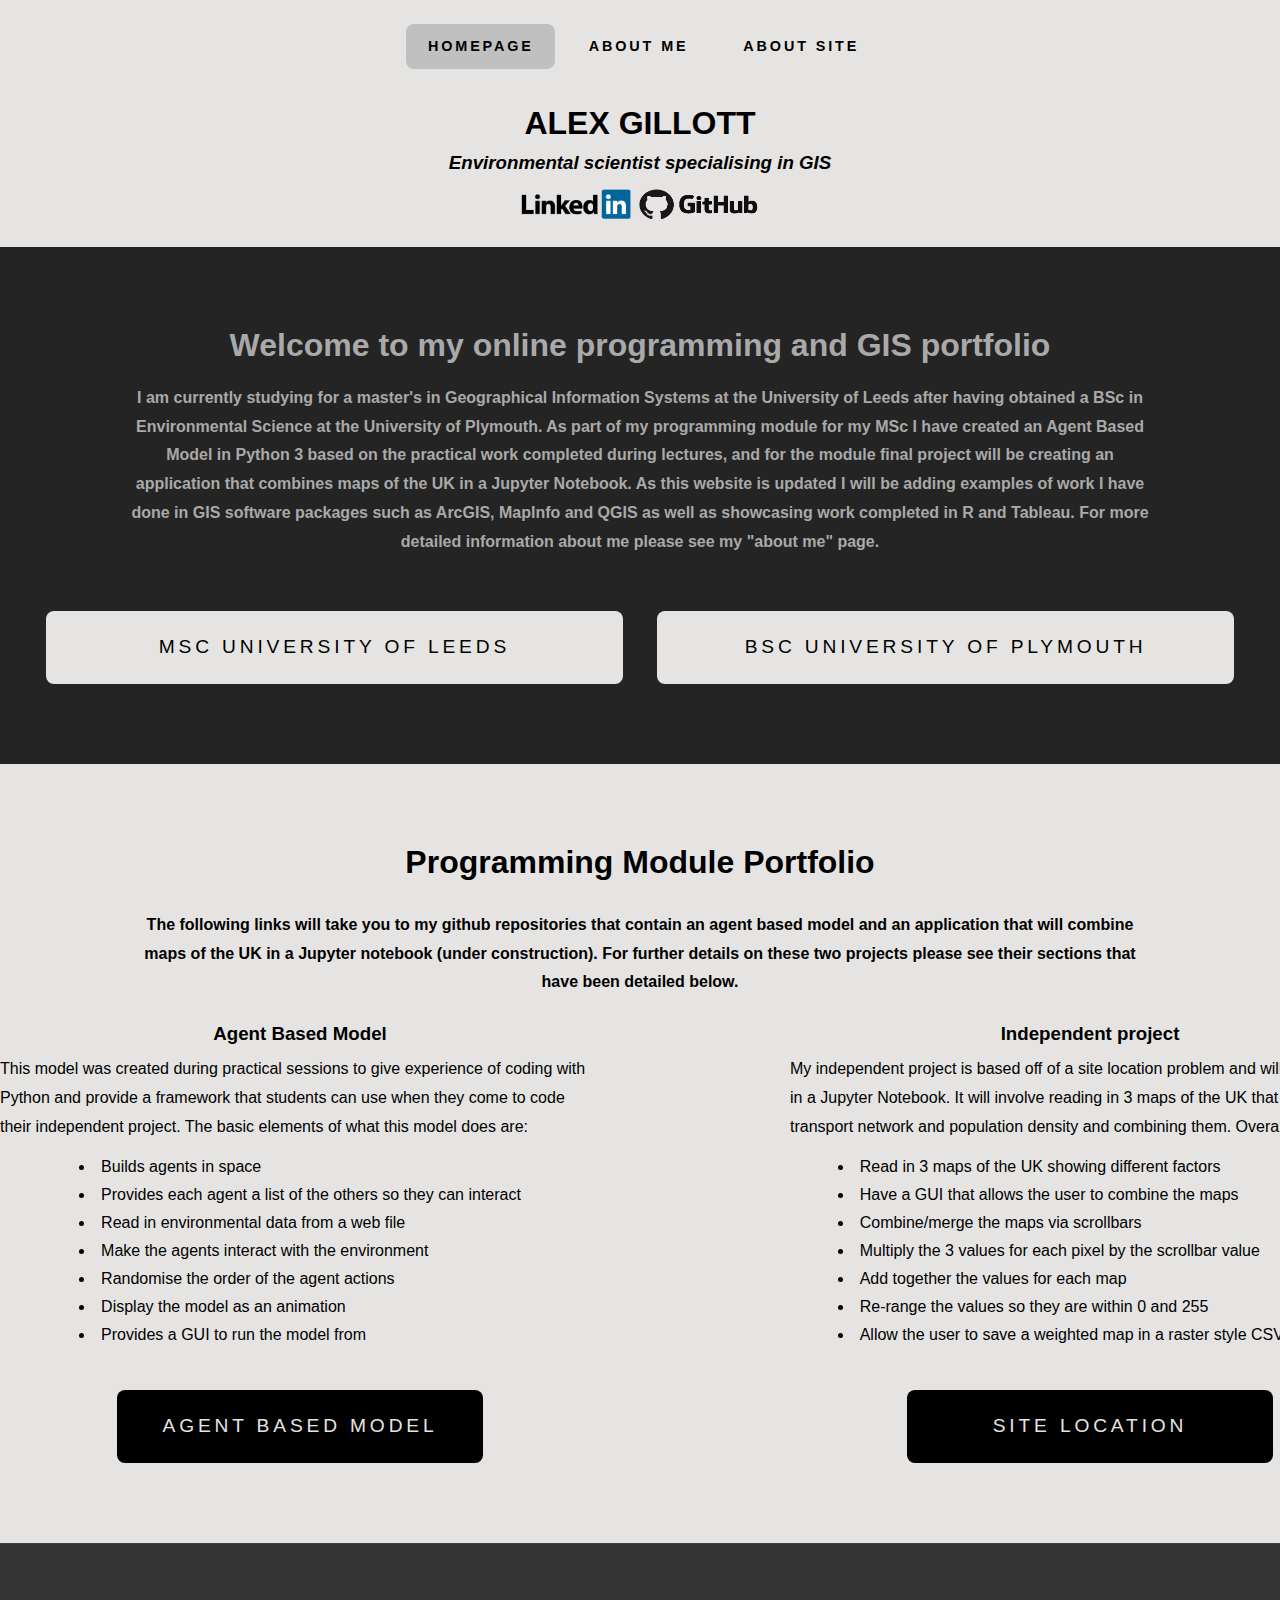
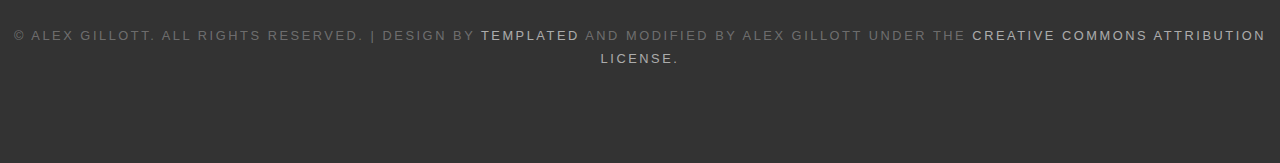
<file: index.html>
<!-- Design of website used a modified template from http://templated.co under Creative Commons Attribution License -->
<!-- URL of template used https://templated.co/adequately -->


<!DOCTYPE html>
<HTML>
	<HEAD>
        <!-- metatags - guidence taken from https://www.w3schools.com/tags/tag_meta.asp -->
        <meta charset="UTF-8">
        <meta name="viewport" content="width=device-width, initial-scale=1.0">
        <link href="./style.css" type="text/css" rel="stylesheet">
		<TITLE>Alex Gillott</TITLE>
	</HEAD>

<!-- Section 1 of homepage -->
<!-- position of initial <div> elements taken from template -->
<BODY>
    <div id="header-section1">
        <div id="header" class="container">
            <div id="menu">
			<ul>
				<li class="current_page_item"><a href="#">Homepage</a></li>
				<li><a href="AboutMe.html">About me</a></li>
				<li><a href="AboutSite.html">About site</a></li>
			</ul>
            </div>
            <div id="intro">
                <h1 id="intro_1">ALEX GILLOTT</h1>
                <h3 id="intro_2">Environmental scientist specialising in GIS</h3>
            </div>
        </div>
            <div>
                <ul class="HEADER">
                    <li class="HEADER"><a href="https://www.linkedin.com/in/alex-gillott-a35b92150/" target="_blank">
                        <img src="LinkedIn_Logo.svg.png" alt="linkedin logo" style="width:110px;height:30px;border:0;"></a>&nbsp</li>
                    <li class="HEADER"><a href="https://github.com/AlexGillott" target="_blank">
                        <img src="github.png" alt="github logo" style="width:120px;height:30px;border:0;"></a></li>
                </ul>    
        
            </div>
    </div>    
    
    
<!-- Section 2 of homepage --> 
     
    <div id="wrapper1">
        <div id="section2">
		  <h1> Welcome to my online programming and GIS portfolio</h1>
            <div>
                <p class="introduction">I am currently studying for a master's in Geographical Information Systems at the University of Leeds after having obtained a BSc
            in Environmental Science at the University of Plymouth. As part of my programming module for my MSc I have created an Agent Based Model in Python 3 based on the practical work completed during lectures, and for the module final project will be creating an application that combines maps of the UK in a Jupyter Notebook. As this website is updated I will be adding examples of work I have done in GIS software packages such as ArcGIS, MapInfo and QGIS as well as showcasing work completed in R and Tableau. For more detailed information about me please see my "about me" page. 
                </p>
            </div>
            <div>
                <a href="http://www.geog.leeds.ac.uk/study/masters/courses/msc-in-gis/" class="button" target="_blank">MSc University of leeds</a>
                <a href="https://www.plymouth.ac.uk/courses/undergraduate/bsc-environmental-science" class="button" target="_blank">BSc University of plymouth</a>
            </div>
        </div>
    </div>
    
<!-- Section 3 of homepage -->    
   
    <div id="wrapper3">
        <div id="section3">
            <h1 id="intro_1">Programming Module Portfolio</h1>
            <div>
                <p class="introduction">The following links will take you to my github repositories that contain an agent based model and an application that will combine maps of the UK in a Jupyter notebook (under construction). For further details on these two projects please see their sections that have been detailed below.
                </p>
            </div>
        <div class="containersec3">
                <div class="column1">
                    <div class="box">
                        <h3 class="h3column">Agent Based Model</h3>
                        <p class="box">This model was created during practical sessions to give experience of coding with Python and provide a framework that students can use when they come to code their independent  project. The basic elements of what this model does are:</p>
                        <ul class="portfoliolist">
                            <li class="portfoliolist">Builds agents in space</li>
                            <li class="portfoliolist">Provides each agent a list of the others so they can interact</li>
                            <li class="portfoliolist">Read in environmental data from a web file</li>
                            <li class="portfoliolist">Make the agents interact with the environment</li>
                            <li class="portfoliolist">Randomise the order of the agent actions</li>
                            <li class="portfoliolist">Display the model as an animation</li>
                            <li class="portfoliolist">Provides a GUI to run the model from</li>
                        </ul>
                        <div>
                        <a href="https://github.com/AlexGillott/Agent_Based_Model" class="smallbutton" target="_blank">Agent Based Model</a>
                        </div>
                    </div>
                </div>
                <div class="column2">
                    <div class="box">
                        <h3 class="h3column">Independent project</h3>
                        <p class="box">My independent project is based off of a site location problem and will be completed in a Jupyter Notebook. It will involve reading in 3 maps of the UK that show geology, transport network and population density and combining them. Overall it will:</p>
                        <ul class="portfoliolist">
                            <li class="portfoliolist">Read in 3 maps of the UK showing different factors</li>
                            <li class="portfoliolist">Have a GUI that allows the user to combine the maps</li>
                            <li class="portfoliolist">Combine/merge the maps via scrollbars</li>
                            <li class="portfoliolist">Multiply the 3 values for each pixel by the scrollbar value</li>
                            <li class="portfoliolist">Add together the values for each map</li>
                            <li class="portfoliolist">Re-range the values so they are within 0 and 255</li>
                            <li class="portfoliolist">Allow the user to save a weighted map in a raster style CSV Text file</li>
                        </ul>
                         <div>
                        <a href="#" class="smallbutton" target="_blank">Site location</a>
                        </div>
                    </div>
                </div> 
            </div>
        </div>
    </div>
    
    <!-- Copyright section -->
    
    <!-- Code taken directly from template -->
    
    <div id="copyright">
        <p>&copy; Alex Gillott. All rights reserved. | Design by <a href="http://templated.co" target="_blank">TEMPLATED</a> and modified by alex gillott under the <a href="https://creativecommons.org/licenses/by/4.0/" target="_blank">creative commons attribution license.</a>
        </p>
    </div>
</BODY>
</HTML>
</file>
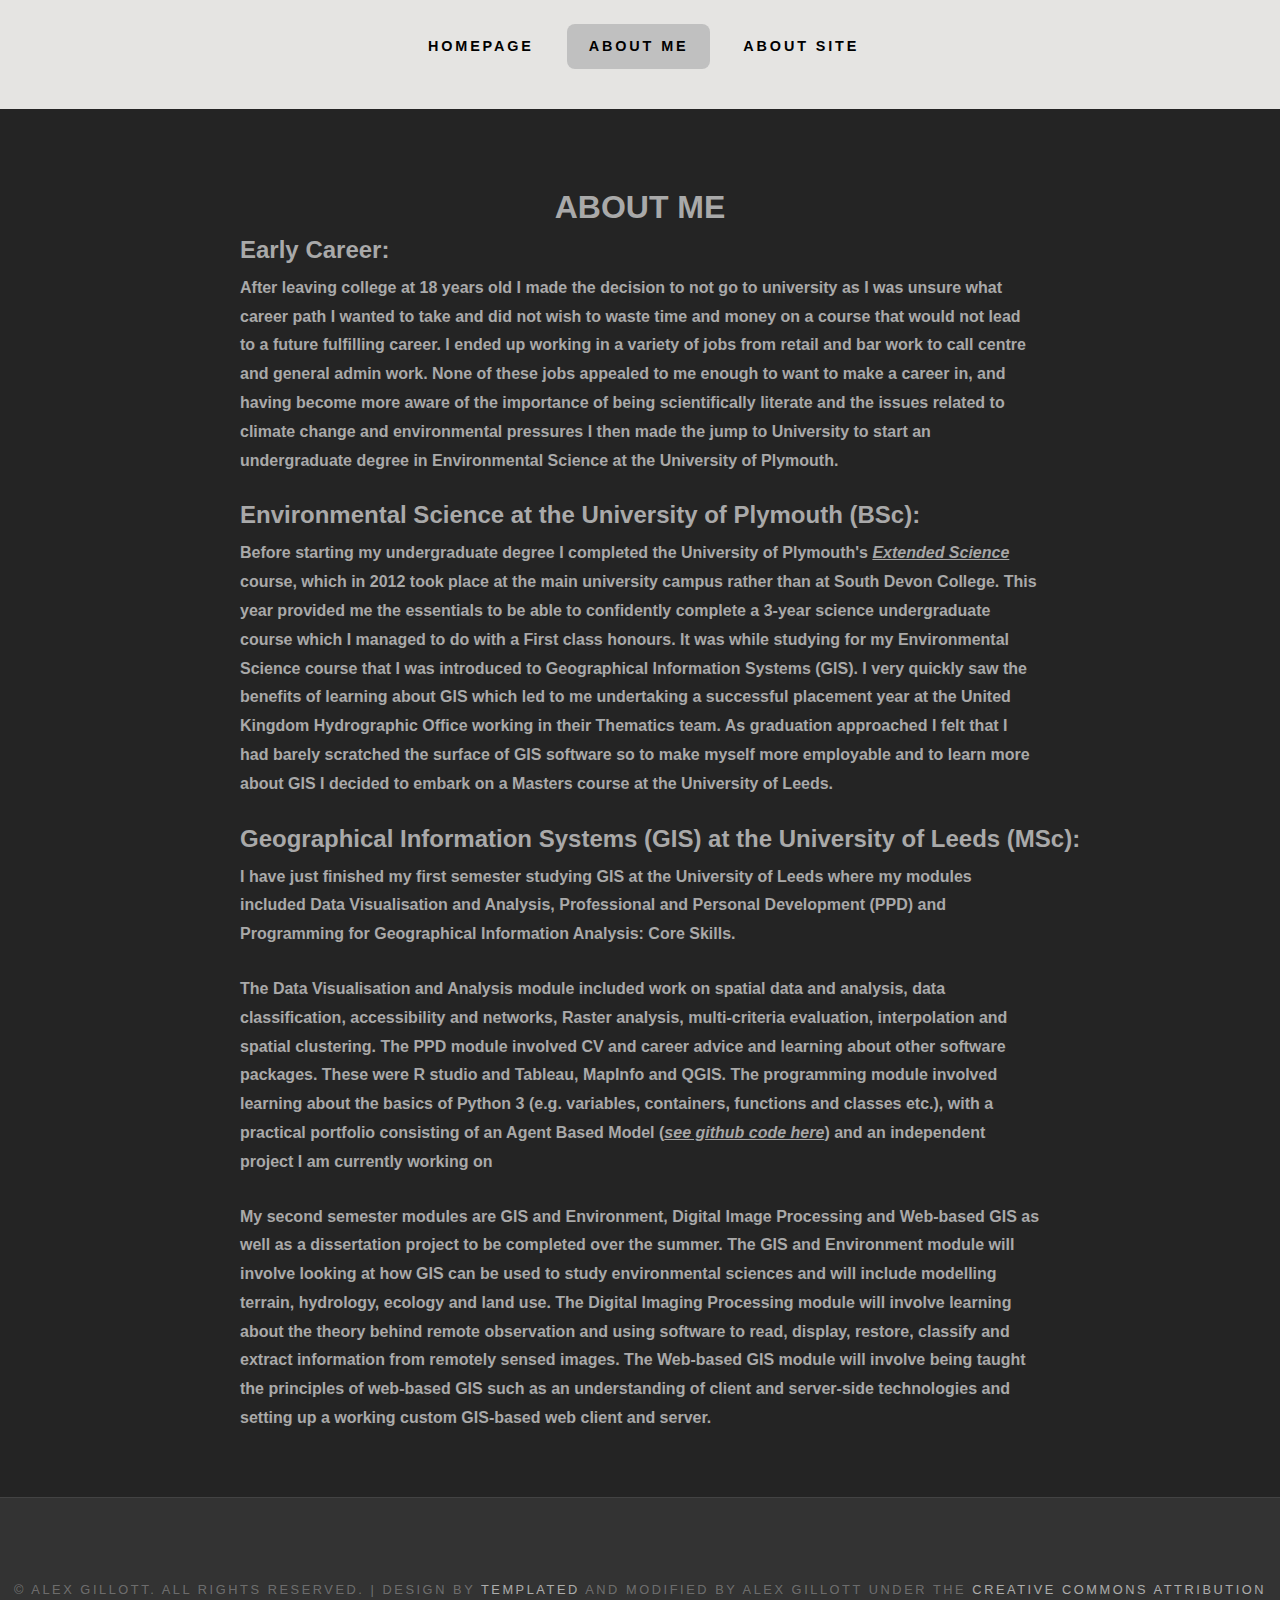
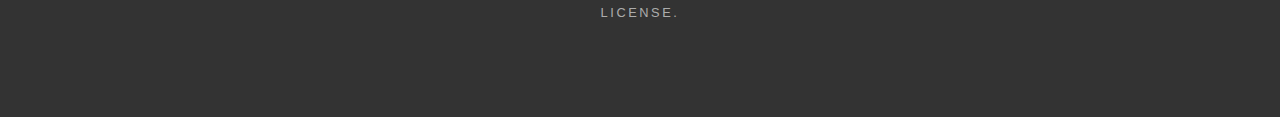
<file: AboutMe.html>
<!-- This page is about me -->
<!DOCTYPE html>
<HTML>
    <HEAD>
        <!-- metatags - guidence taken from https://www.w3schools.com/tags/tag_meta.asp -->
        <meta charset="UTF-8">
        <meta name="viewport" content="width=device-width, initial-scale=1.0">
        <link href="./style.css" type="text/css" rel="stylesheet">
		<TITLE>Alex Gillott</TITLE>
	</HEAD>
    
    <BODY>
        <div id="header-section1">
            <div id="header" class="container">
                <div id="menu">
			         <ul>
                         <li><a href="index.html">Homepage</a></li>
                         <li class="current_page_item"><a href="AboutMe.html">About me</a></li>
                         <li><a href="AboutSite.html">About site</a></li>
                    </ul>
                </div>
            </div>
        </div>
        
        
        <div id="wrapper1">
            <div id="sectionaboutme">
                <h1>ABOUT ME</h1>
                <div>
                    <h2 class="h2aboutme">Early Career:</h2>
                    <div>
                        <p class="Paboutme">After leaving college at 18 years old I made the decision to not go to university as I was unsure what career path I wanted to take and did not wish to waste time and money on a course that would not lead to a future fulfilling career. I ended up working in a variety of jobs from retail and bar work to call centre and general admin work. None of these jobs appealed to me enough to want to make a career in, and having become more aware of the importance of being scientifically literate and the issues related to climate change and environmental pressures I then made the jump to University to start an undergraduate degree in Environmental Science at the University of Plymouth.</p>    
                    </div>
                    <h2 class="h2aboutme">Environmental Science at the University of Plymouth (BSc):</h2>    
                    <div>
                        <p class="Paboutme">Before starting my undergraduate degree I completed the University of Plymouth's <a href="https://www.plymouth.ac.uk/courses/undergraduate/bsc-extended-science-2" class="aboutsitelink" target="_blank">Extended Science</a> course, which in 2012 took place at the main university campus rather than at South Devon College. This year provided me the essentials to be able to confidently complete a 3-year science undergraduate course which I managed to do with a First class honours. It was while studying for my Environmental Science course that I was introduced to Geographical Information Systems (GIS). I very quickly saw the benefits of learning about GIS which led to me undertaking a successful placement year at the United Kingdom Hydrographic Office working in their Thematics team. As graduation approached I felt that I had barely scratched the surface of GIS software so to make myself more employable and to learn more about GIS I decided to embark on a Masters course at the University of Leeds.</p>
                    </div>
                    <h2 class="h2aboutme">Geographical Information Systems (GIS) at the University of Leeds (MSc):</h2>
                    <div>
                        <p class="Paboutme">I have just finished my first semester studying GIS at the University of Leeds where my modules included Data Visualisation and Analysis, Professional and Personal Development (PPD) and Programming for Geographical Information Analysis: Core Skills.</p>
                        <p class="Paboutme">The Data Visualisation and Analysis module included work on spatial data and analysis, data classification, accessibility and networks, Raster analysis, multi-criteria evaluation, interpolation and spatial clustering. The PPD module involved CV and career advice and learning about other software packages. These were R studio and Tableau, MapInfo and QGIS. The programming module involved learning about the basics of Python 3 (e.g. variables, containers, functions and classes etc.), with a practical portfolio consisting of an Agent Based Model (<a href="https://github.com/AlexGillott/Agent_Based_Model" class="aboutsitelink" target="_blank">see github code here</a>) and an independent project I am currently working on</p>
                        <p class="Paboutme">My second semester modules are GIS and Environment, Digital Image Processing and Web-based GIS as well as a dissertation project to be completed over the summer. The GIS and Environment module will involve looking at how GIS can be used to study environmental sciences and will include modelling terrain, hydrology, ecology and land use. The Digital Imaging Processing module will involve learning about the theory behind remote observation and using software to read, display, restore, classify and extract information from remotely sensed images. The Web-based GIS module will involve being taught the principles of web-based GIS such as an understanding of client and server-side technologies and setting up a working custom GIS-based web client and server.</p>
                    </div>
                </div>
            </div>
        </div>
        
    <!-- Copyright section -->
    
    <!-- Code taken directly from template -->
    
    <div id="copyright">
        <p>&copy; Alex Gillott. All rights reserved. | Design by <a href="http://templated.co" target="_blank">TEMPLATED</a> and modified by alex gillott under the <a href="https://creativecommons.org/licenses/by/4.0/" target="_blank">creative commons attribution license.</a>
        </p>
    </div>
</file>
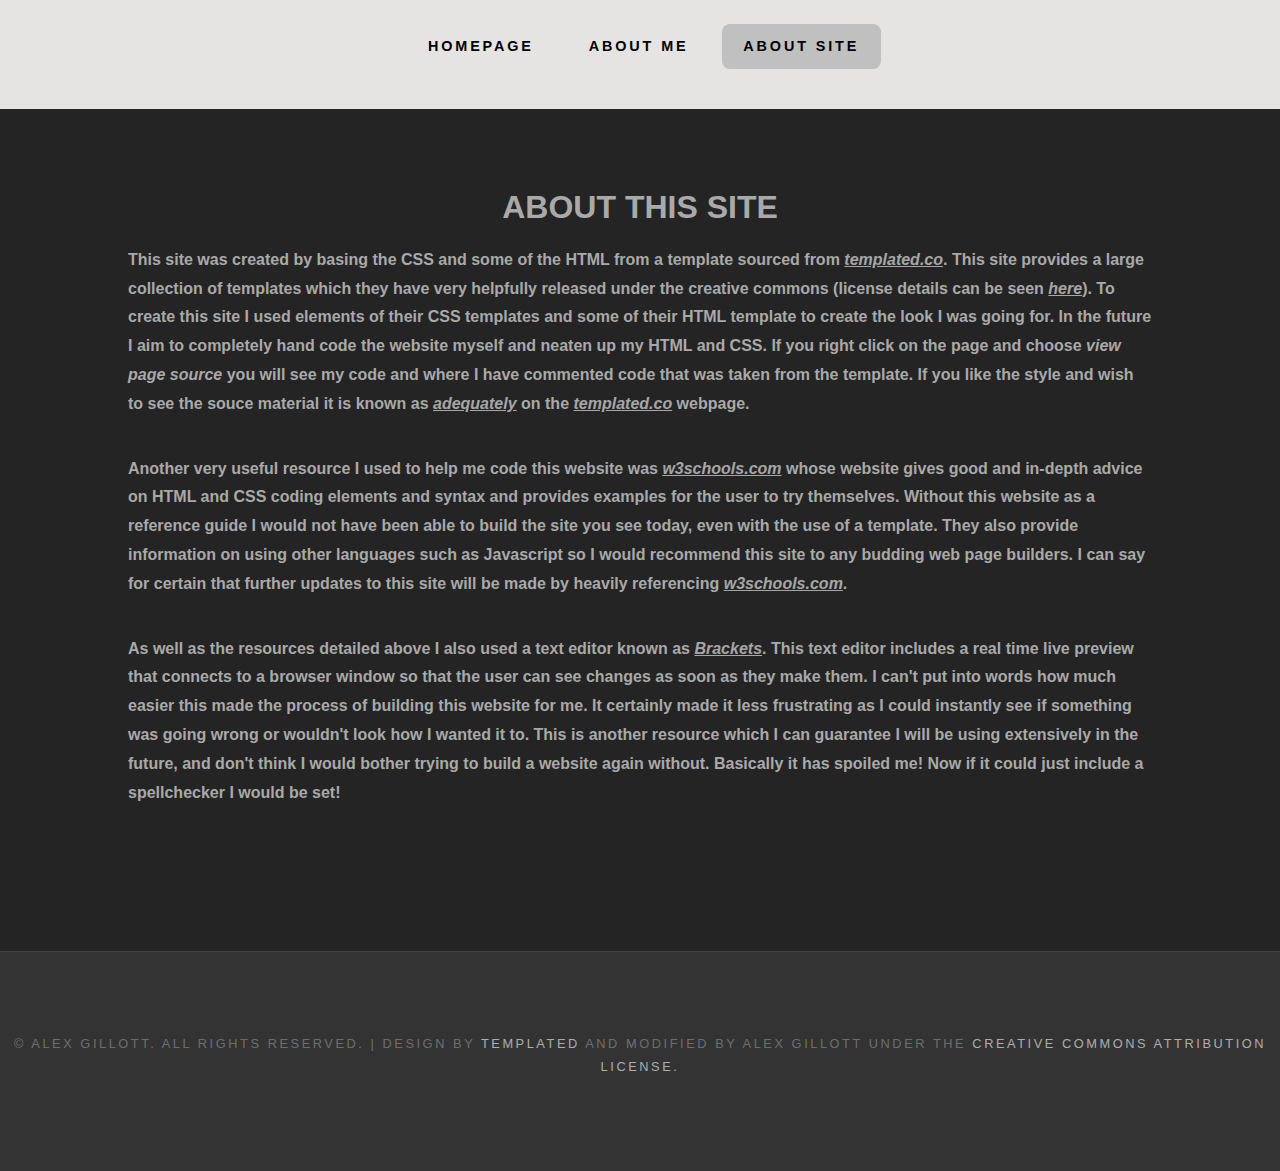
<file: AboutSite.html>
<!-- This page is about the site and the sources I used to create it. Basic CSS elements were taken from template -->

<!DOCTYPE html>
<HTML>
    <HEAD>
        <!-- metatags - guidence taken from https://www.w3schools.com/tags/tag_meta.asp -->
        <meta charset="UTF-8">
        <meta name="viewport" content="width=device-width, initial-scale=1.0">
        <link href="./style.css" type="text/css" rel="stylesheet">
		<TITLE>Alex Gillott</TITLE>
	</HEAD>
    
    <BODY>
        <div id="header-section1">
            <div id="header" class="container">
                <div id="menu">
			         <ul>
                         <li><a href="index.html">Homepage</a></li>
                         <li><a href="AboutMe.html">About me</a></li>
                         <li class="current_page_item"><a href="AboutSite.html">About site</a></li>
                    </ul>
                </div>
            </div>
        </div>
        
        <div id="wrapper1">
            <div id="sectionabout">
                <h1>ABOUT THIS SITE</h1>
                    <div>
                        <p class="aboutsiteP">This site was created by basing the CSS and some of the HTML from a template sourced from <a href="http://templated.co" class="aboutsitelink" target="_blank">templated.co</a>. This site provides a large collection of templates which they have very helpfully released under the creative commons (license details can be seen <a href="license.html" class="aboutsitelink" target="_blank">here</a>). To create this site I used elements of their CSS templates and some of their HTML template to create the look I was going for. In the future I aim to completely hand code the website myself and neaten up my HTML and CSS. If you right click on the page and choose <i>view page source</i> you will see my code and where I have commented code that was taken from the template. If you like the style and wish to see the souce material it is known as <a href="https://templated.co/adequately" class="aboutsitelink" target="_blank">adequately</a> on the <a href="http://templated.co" class="aboutsitelink" target="_blank">templated.co</a> webpage.</p>
                    </div>
                    <div>
                        <p class="aboutsiteP">Another very useful resource I used to help me code this website was <a href="http://www.w3schools.com" class="aboutsitelink" target="_blank">w3schools.com</a> whose website gives good and in-depth advice on HTML and CSS coding elements and syntax and provides examples for the user to try themselves. Without this website as a reference guide I would not have been able to build the site you see today, even with the use of a template. They also provide information on using other languages such as Javascript so I would recommend this site to any budding web page builders. I can say for certain that further updates to this site will be made by heavily referencing <a href="http://www.w3schools.com" class="aboutsitelink" target="_blank">w3schools.com</a>.</p>
                    </div>
                    <div>
                        <p class="aboutsiteP">As well as the resources detailed above I also used a text editor known as <a href="http://brackets.io" class="aboutsitelink" target="_blank">Brackets</a>. This text editor includes a real time live preview that connects to a browser window so that the user can see changes as soon as they make them. I can't put into words how much easier this made the process of building this website for me. It certainly made it less frustrating as I could instantly see if something was going wrong or wouldn't look how I wanted it to. This is another resource which I can guarantee I will be using extensively in the future, and don't think I would bother trying to build a website again without. Basically it has spoiled me! Now if it could just include a spellchecker I would be set!</p>
                    </div>
            </div>
        </div>
        
            <!-- Copyright section -->
    
    <!-- Code taken directly from template -->
    
    <div id="copyright">
        <p>&copy; Alex Gillott. All rights reserved. | Design by <a href="http://templated.co" target="_blank">TEMPLATED</a> and modified by alex gillott under the <a href="https://creativecommons.org/licenses/by/4.0/" target="_blank">creative commons attribution license.</a>
        </p>
    </div>
    </BODY>
</HTML>
</file>
<file: style.css>
/* Design of website used a modified template from http://templated.co under Creative Commons Attribution License */
/* URL of template used https://templated.co/adequately */

/* Following section taken unmodifed from https://templated.co/adequately */

html, body
	{
		height: 100%;
	}
	
	body
	{
		margin: 0px;
		padding: 0px;
		background: #333333;
		font-family: 'Source Sans Pro', sans-serif;
		font-size: 12pt;
		font-weight: 400;
		color: #000000;
	}
	
	
	h1, h2, h3
	{
		margin: 0;
		padding: 0;
	}
	
	p, ol, ul
	{
		margin-top: 0;
	}
	
	ol, ul
	{
		padding: 0;
		list-style: none;
	}
	
	p
	{
		line-height: 180%;
	}
	
	strong
	{
	}
	
	a
	{
		color: #0000FF;
	}
	
	a:hover
	{
		text-decoration: none;
	}
	

	.container
	{
		margin: 0px auto;
		width: 1200px;
	}


/* Menu bar. Values and design taken directly from template with some minor modifications */

#menu
	{
	}
	
#menu ul
	{
		text-align: center;
	}
	
#menu li
	{
		display: inline-block;
	}
	
#menu li a, #menu li span
	{
		display: inline-block;
		margin-left: 0.50em;
		padding: 1em 1.5em;
		letter-spacing: 0.20em;
		text-decoration: none;
		font-size: 0.90em;
		font-weight: 600;
		text-transform: uppercase;
		outline: 0;
		color: black;
	}
	
#menu li:hover a, #menu li.active a, #menu li.active span
	{
	}
	
#menu .current_page_item a
	{
		background: #C0C0C0;
		border-radius: 8px;
		color: black;
	}


/* Following section written by me with guidance from www.w3schools.com and the source template */
/* Code that has a comment next to it is where it has been taken directly from the source template */

    /* Section 1 */

#header-section1
	{
		overflow: hidden;
		padding: 1.5em 0em; /* values taken from source template */
		background: #E5E4E2;
	}

#header
	{
     text-align:center;
	}

#intro
    {
        padding-top: 20px;
    }

#intro_1
    {
     padding-bottom: 10px
    }
#intro_2
    {
     font-style: italic;
     padding-bottom: 15px
    }

ul.HEADER {
    list-style-type: none;
    margin: 0;
    padding: 0;
    text-align:center;
}

li.HEADER {
    display: inline;
}

    /* Section 2 */

#wrapper1
	{
		background: #242424; /* wrapper1 taken from template */
	}

#section2
	{
        overflow: hidden;
        padding-top: 5em;
        padding-bottom: 5em;
		text-align: center;
		color: darkgray;
    }

.introduction
    {
        padding: 0em 8em; /* values taken from template */
        padding-top: 20px;
        font-weight: bold;      
    }

.button /* Button values taken directly from template - only minor modification e.g. colour of button and added width */
	{
		display: inline-block;
		margin-top: 2em;
		padding: 1em 2em 1em 2em;
		background: #E5E4E2;
		border-radius: 8px;
		letter-spacing: 0.20em;
		line-height: 1.8em;
		text-decoration: none;
		text-transform: uppercase;
		font-weight: 400;
		font-size: 1.2em;
		color: #000000;
        margin-right: 15px;
        margin-left: 15px;
        width: 500px;
	}

    /* Section 3 */

#wrapper3 /* Taken from template */
	{
		background: #E5E4E2;
	}

#section3 /* Taken from template */
    {
        overflow: hidden;
        padding-top: 5em;
        padding-bottom: 5em;
		text-align: center;
		color: black;
    }


/* Column and box attributes taken from template with minor modifications */

.containersec3
	{
		margin: 0px auto;
		width: 1400px;
	}

.h3column
    {
        padding-top: 10px;
        padding-bottom: 10px;
        text-align: center;
    }

ul.portfoliolist
    {
        display: inline-block;
        list-style-type: disc;
        text-align: left;
        list-style-position: inside; 
        padding-bottom: 20px;
    }

li.portfoliolist
    {
        padding-bottom: 10px;
    }

.column1
    {
        width: 600px;
        text-align: center;
        float:left;
    }

.column2
    {
        width: 600px;
        text-align: left;
        float: left;
        padding-left: 190px; 
    }

.box
    {
        text-align: center;
		color: black;
    }

p.box
    {
        text-align: left;
    }

/* Values for button taken from template. Only colour and width modified by me */
.smallbutton
	{
		display: inline-block;
		padding: 1em 2em 1em 2em;
		background: #000000;
		border-radius: 8px;
		letter-spacing: 0.20em;
		line-height: 1.8em;
		text-decoration: none;
		text-transform: uppercase;
		font-weight: 400;
		font-size: 1.2em;
		color: #E5E4E2;
        margin-right: 15px;
        margin-left: 15px;
        width: 290px;
	}


/* Copyright section. CSS values taken directly from the template */

#copyright
    {
		overflow: hidden;
		padding: 5em 0em;
		border-top: 1px solid rgba(255,255,255,0.08);
	}
	
#copyright p
	{
		letter-spacing: 0.20em;
		text-align: center;
		text-transform: uppercase;
		font-size: 0.80em;
		color: rgba(255,255,255,0.3);
	}
	
#copyright a
	{
		text-decoration: none;
		color: rgba(255,255,255,0.6);
	}

/* About site CSS */

    
.aboutsitelink
    {
		text-decoration: none;
		color: rgba(255,255,255,0.6);
        font-style: italic;
        text-decoration: underline;
	}

.aboutsiteP
    {
        padding: 0em 8em; /* values taken from template */
        padding-top: 20px;
        font-weight: bold;
        text-align: left;
    }

#sectionabout
	{
        overflow: hidden;
        padding-top: 5em;
        padding-bottom: 8em;
		text-align: center;
		color: darkgray;
    }

/* About me section */

.h2aboutme
    {
        padding-top: 10px;
        padding-left: 10em;
        text-align: left
    }

.Paboutme
    {
        padding: 0em 8em; /* values taken from template */
        padding-top: 10px;
        padding-left: 15em;
        padding-right: 15em;
        font-weight: bold;
        text-align: left;
    }

#sectionaboutme
	{
        overflow: hidden;
        padding-top: 5em;
        padding-bottom: 3em;
		text-align: center;
		color: darkgray;
    }
</file>
